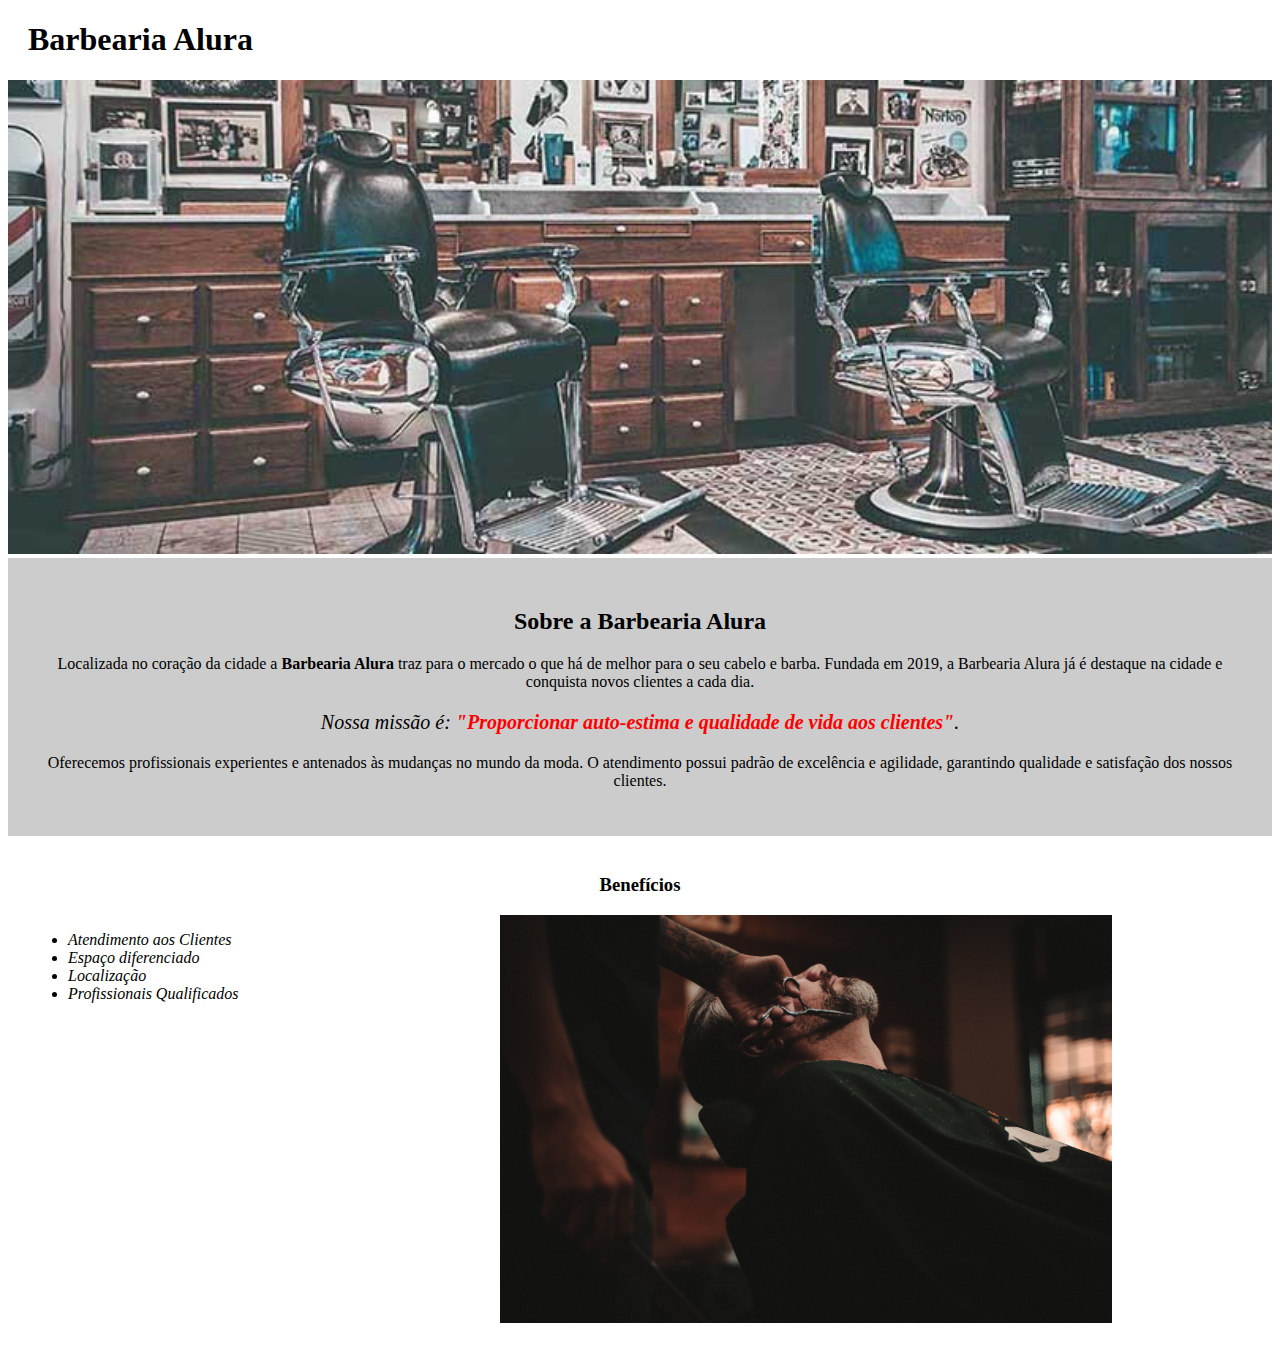
<file: index.html>
<!DOCTYPE html>
<html lang="pt-br">
	<head>
		<meta charset="UTF-8">
		<title>Barbearia Alura</title>
		<link rel="stylesheet" href="style-home.css">
	</head>

	<body>
		<header>
			<h1 class="titulo-principal">Barbearia Alura</h1>
		</header>
		<img id="banner" src="banner.jpg">
		<div class="principal">
			<h2 class="titulo-centralizado">Sobre a Barbearia Alura</h2>

			<p>Localizada no coração da cidade a <strong>Barbearia Alura</strong> traz para o mercado o que há de melhor para o seu cabelo e barba. Fundada em 2019, a Barbearia Alura já é destaque na cidade e conquista novos clientes a cada dia.</p>

			<p id="missao"><em>Nossa missão é: <strong>"Proporcionar auto-estima e qualidade de vida aos clientes"</strong>.</em></p>

			<p>Oferecemos profissionais experientes e antenados às mudanças no mundo da moda. O atendimento possui padrão de excelência e agilidade, garantindo qualidade e satisfação dos nossos clientes.</p>
		</div>

		<div class="beneficios">
			<h3 class="titulo-centralizado">Benefícios</h3>

			<ul>
				<li class="itens">Atendimento aos Clientes</li>
				<li class="itens">Espaço diferenciado</li>
				<li class="itens">Localização</li>
				<li class="itens">Profissionais Qualificados</li>
			</ul>

			<img src="beneficios.jpg" class="imagembeneficios">
		</div>
	</body>
</html>
</file>
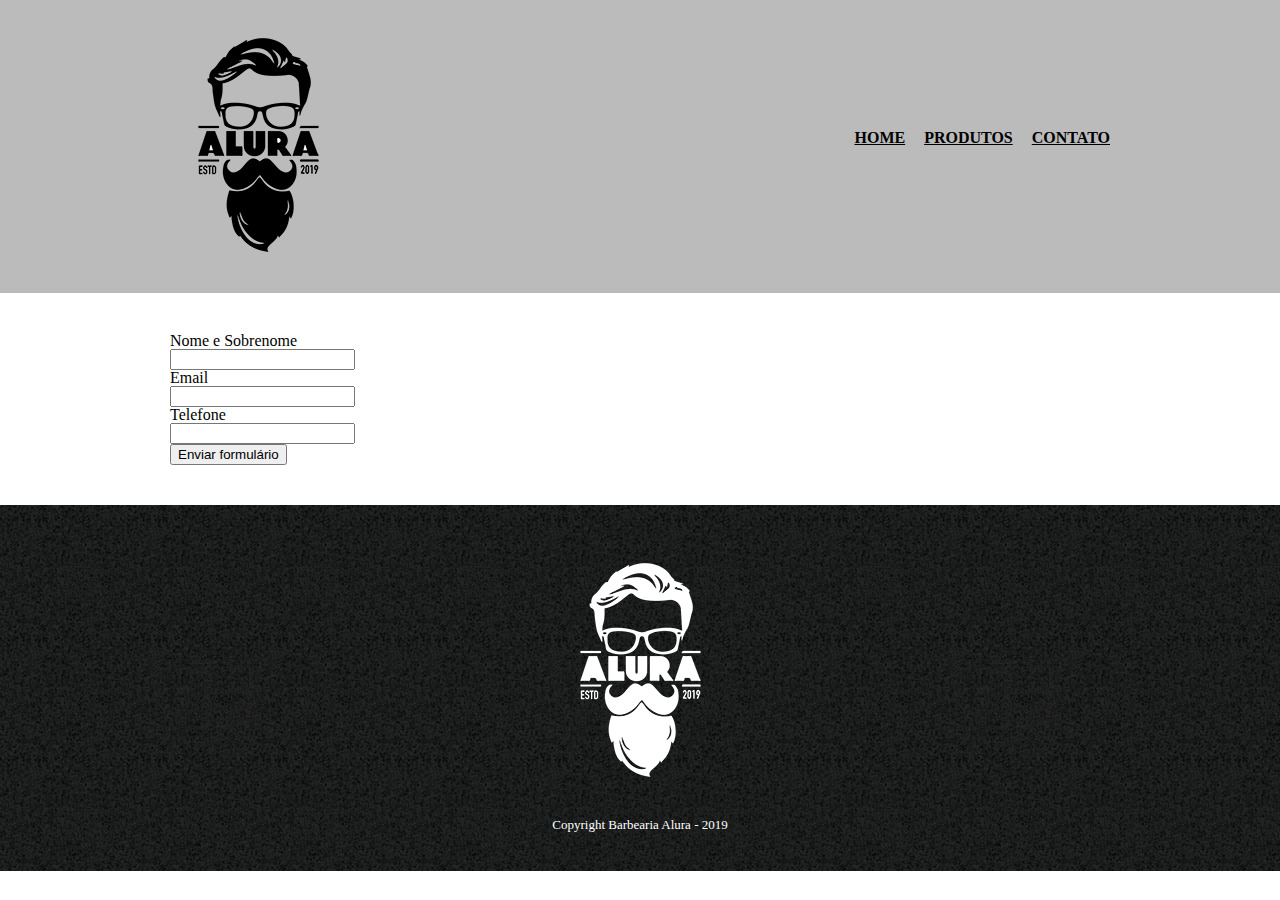
<file: contato.html>
<!DOCTYPE html>
<html>
  <head>
    <meta charset="UTF-8">
    <title>Contato - Barbearia alura</title>

    <link rel="stylesheet" href="reset.css">
    <link rel="stylesheet" href="style.css">
  </head>
  <body>
    <header>
      <div class="caixa">
      <h1><img src="logo.png"></h1>

        <nav>
          <ul>
             <li><a href="index.html">Home<a/></li>
             <li><a href="produtos.html">Produtos</a></li>
             <li><a href="contato.html">Contato</a></li>
          </ul>
        </nav>
      </div>
    </header>

    <main>
      <form>
        <label for="nomesobrenome">Nome e Sobrenome</label>
        <input type="text" id="nomesobrenome">

        <label for="email">Email</label>
        <input type="text" id="email">

        <label for="telefone">Telefone</label>
        <input type="text" id="telefone">

        <input type="submit" value="Enviar formulário">
      </form>
    </main>

    <footer>
      <img src="logo-branco.png">
      <p class="copyright"> Copyright Barbearia Alura - 2019
    </footer>
  </body>
</html>
</file>
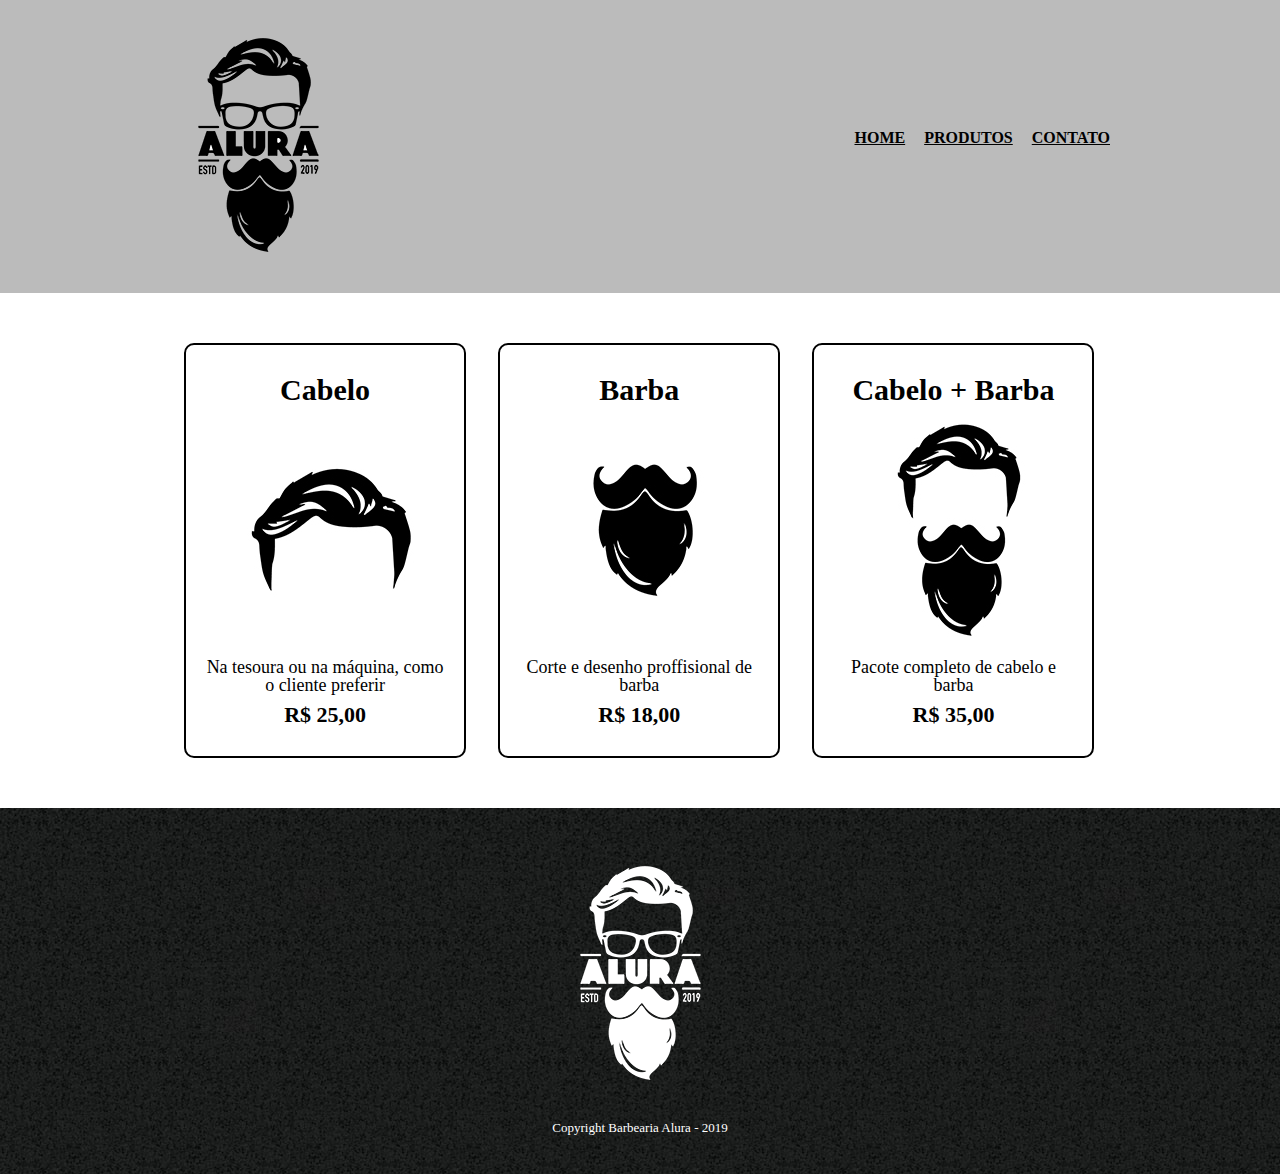
<file: produtos.html>
<!DOCTYPE html>
<html>
  <head>
    <meta charset="UTF-8">
    <title>Produtos - Barbearia alura</title>

    <link rel="stylesheet" href="reset.css">
    <link rel="stylesheet" href="style.css">
  </head>
  <body>
    <header>
      <div class="caixa">
      <h1><img src="logo.png"></h1>

        <nav>
          <ul>
             <li><a href="index.html">Home<a/></li>
             <li><a href="produtos.html">Produtos</a></li>
             <li><a href="contato.html">Contato</a></li>
          </ul>
        </nav>
      </div>
    </header>

    <main>
      <ul class="produtos">
         <li>
           <h2>Cabelo</h2>
           <img src="cabelo.jpg">
           <p class="produto-descricao">Na tesoura ou na máquina, como o cliente preferir</p>
           <p class="produto-preco">R$ 25,00</p>
         </li>
         <li>
           <h2>Barba</h2>
           <img src="barba.jpg">
           <p class="produto-descricao">Corte e desenho proffisional de barba</p>
           <p class="produto-preco">R$ 18,00</p>
         </li>
         <li>
           <h2>Cabelo + Barba</h2>
           <img src="cabelo+barba.jpg">
           <p class="produto-descricao">Pacote completo de cabelo e barba</p>
           <p class="produto-preco">R$ 35,00</p>
         </li>
    </ul>
    </main>

    <footer>
      <img src="logo-branco.png">
      <p class="copyright"> Copyright Barbearia Alura - 2019
    </footer>
  </body>
</html>
</file>
<file: style-home.css>
#banner {
	width:100%;
}

.principal{
	background: #CCCCCC;
	padding: 30px;
}

.titulo-principal {
	padding-left: 20px;
}

.titulo-centralizado {
	text-align: center
}

p {
	text-align: center;
}

#missao {
	font-size: 20px
}

em strong {
	color: #FF0000;
}

.itens {
	font-style: italic
}

.beneficios {
	background: #FFFFFF;
	padding: 20px;
}

ul {
	display: inline-block;
	vertical-align: top;
	width: 20%;
	margin-right: 15%;
}

.imagembeneficios {
	width: 50%;
}
</file>
<file: style.css>
header {
  background: #BBBBBB;
  padding:20px 0;
}

.caixa {
  position:relative;
  width:940px;
  margin:0 auto;
}

nav {
  position:absolute;
  top:110px;
  right:0;
}

nav li {
  display: inline;
  margin: 0 0 0 15px;
}

nav a {
  text-transform:uppercase;
  color: #000000;
  font-weight:bold;
  font-size:22xp
  text-decoration:none;
}

nav a:hover {
  color: #C78C19;
  text-decoration: underline;
}

.produtos {
  width: 940px;
  margin: 0 auto;
  padding: 50px 0;
}

.produtos li {
  display: inline-block;
  text-align: center;
  width: 30%;
  vertical-align: top;
  margin: 0 1.5%;
  padding: 30px 20px;
  box-sizing: border-box;
  border: 2px solid #000000;
  border-radius: 10px;
}

.produtos li:hover {
  border-color: #C78C19;
  font-size: 40px;
}

.produtos li:active {
  border-color: #088C19;
}

.produtos li:hover h2 {
  font-size: 34px;
}

.produtos h2 {
  font-size: 30px;
  font-weight: bold;
}

.produto-descricao {
  font-size: 18px;
}

.produto-preco {
  font-size: 22px;
  font-weight: bold;
  margin-top: 10px;
}

footer {
  text-align: center;
  background: url("bg.jpg");
  padding: 40px 0;
}

.copyright {
  color: #FFFFFF;
  font-size: 13px;
  margin: 20px 0 0;
}

main {
  width: 940px;
  margin: 0 auto;
}

form {
  margin: 40px 0;
}

form label {
  display: block;
}

form input {
  display: block;
}
</file>
